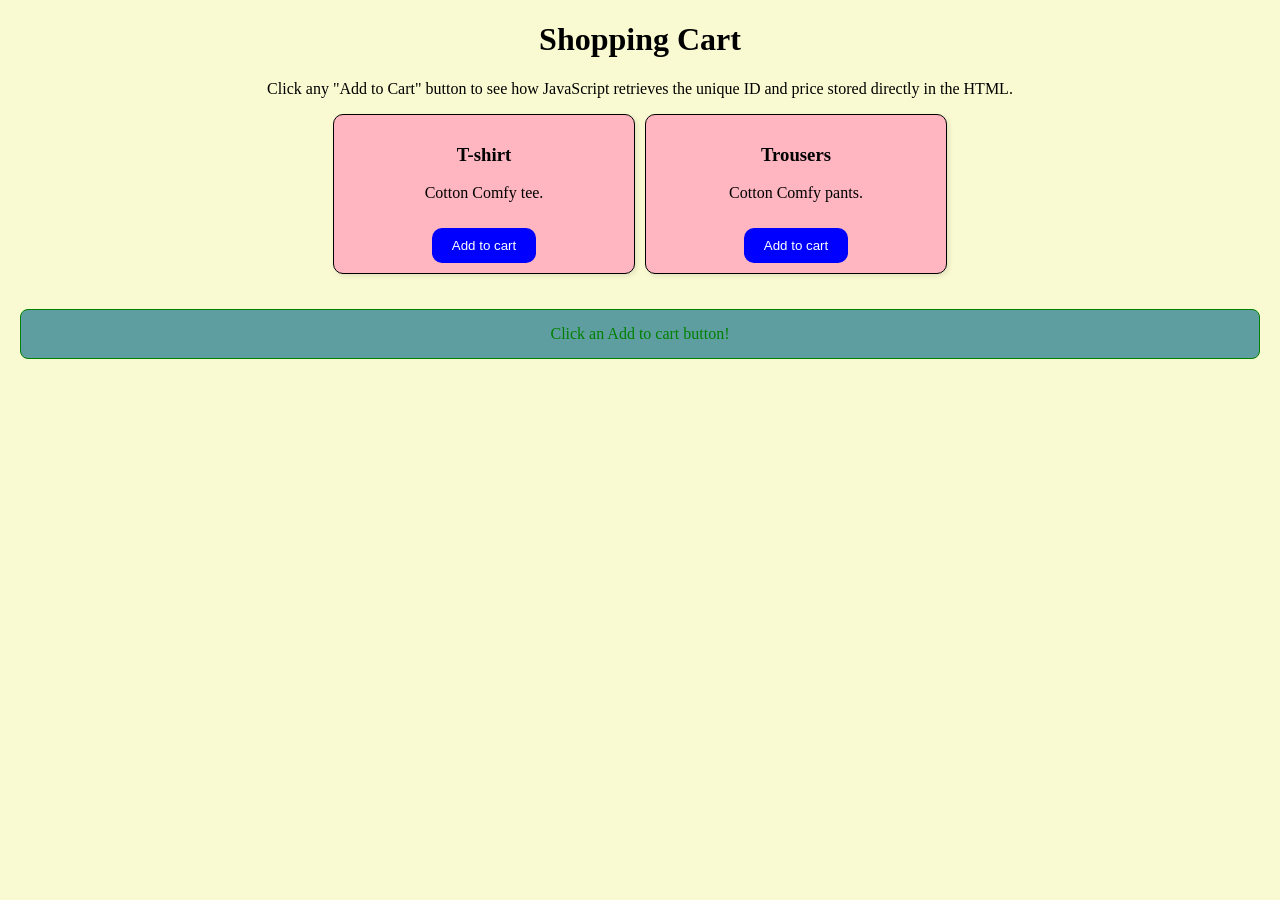
<file: custom data using dataset/index.html>
<!DOCTYPE html>
<html lang="en">
<head>
    <meta charset="UTF-8">
    <meta name="viewport" content="width=device-width, initial-scale=1.0">
    <title>Custom Data</title>
    <link rel="stylesheet" href="style.css">
</head>
<body>
    <h1>Shopping Cart</h1>
    <p>Click any "Add to Cart" button to see how JavaScript retrieves the unique ID and price stored directly in the HTML.</p>
    <section id="products">
        <div class="product-card">
            <h3>T-shirt</h3>
            <p>Cotton Comfy tee.</p>
            <button class="add-to-cart" data-product-id="A101"
            data-product-price="150.00">Add to cart</button>
        </div>
        <div class="product-card">
            <h3>Trousers</h3>
            <p>Cotton Comfy pants.</p>
            <button class="add-to-cart" data-product-id="B101"
            data-product-price="300.00">Add to cart</button>
        </div>
    </section>

    <p id="click-message">Click an Add to cart button!</p>

    <script src="index.js"></script>
</body>
</html>
</file>
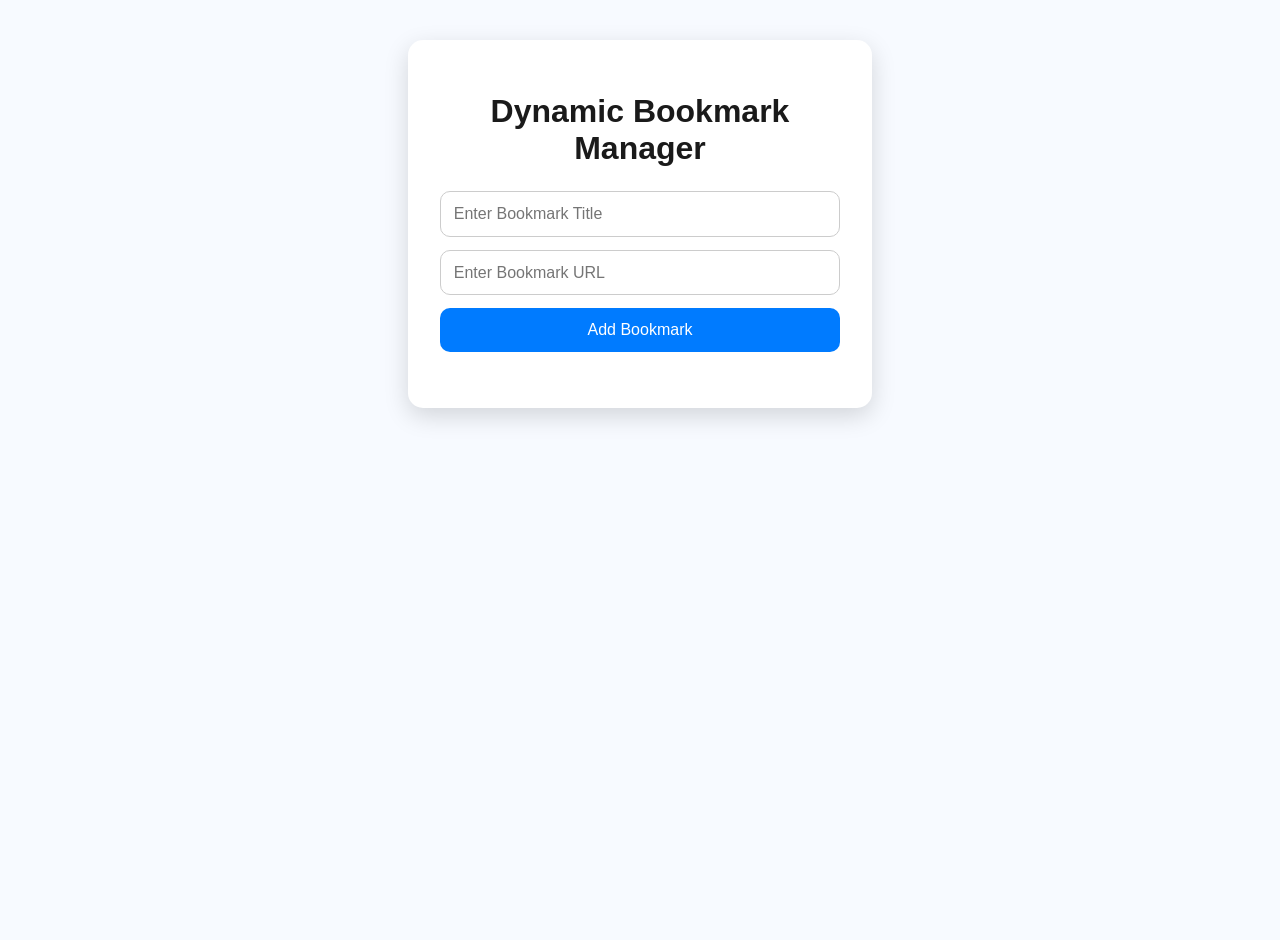
<file: dyanamic book manager/index.html>
<!DOCTYPE html>
<html lang="en">
<head>
  <meta charset="UTF-8" />
  <meta name="viewport" content="width=device-width, initial-scale=1.0" />
  <title>Dynamic Bookmark Manager</title>
  <link rel="stylesheet" href="style.css" />
</head>
<body>
  <div class="container">
    <h1>Dynamic Bookmark Manager</h1>

    <form id="bookmarkForm">
      <input type="text" id="bookmarkTitle" placeholder="Enter Bookmark Title" required />
      <input type="url" id="bookmarkURL" placeholder="Enter Bookmark URL" required />
      <button type="submit">Add Bookmark</button>
    </form>

    <ul id="bookmarkList" class="bookmark-list"></ul>
  </div>

  <script src="index.js"></script>
</body>
</html>
</file>
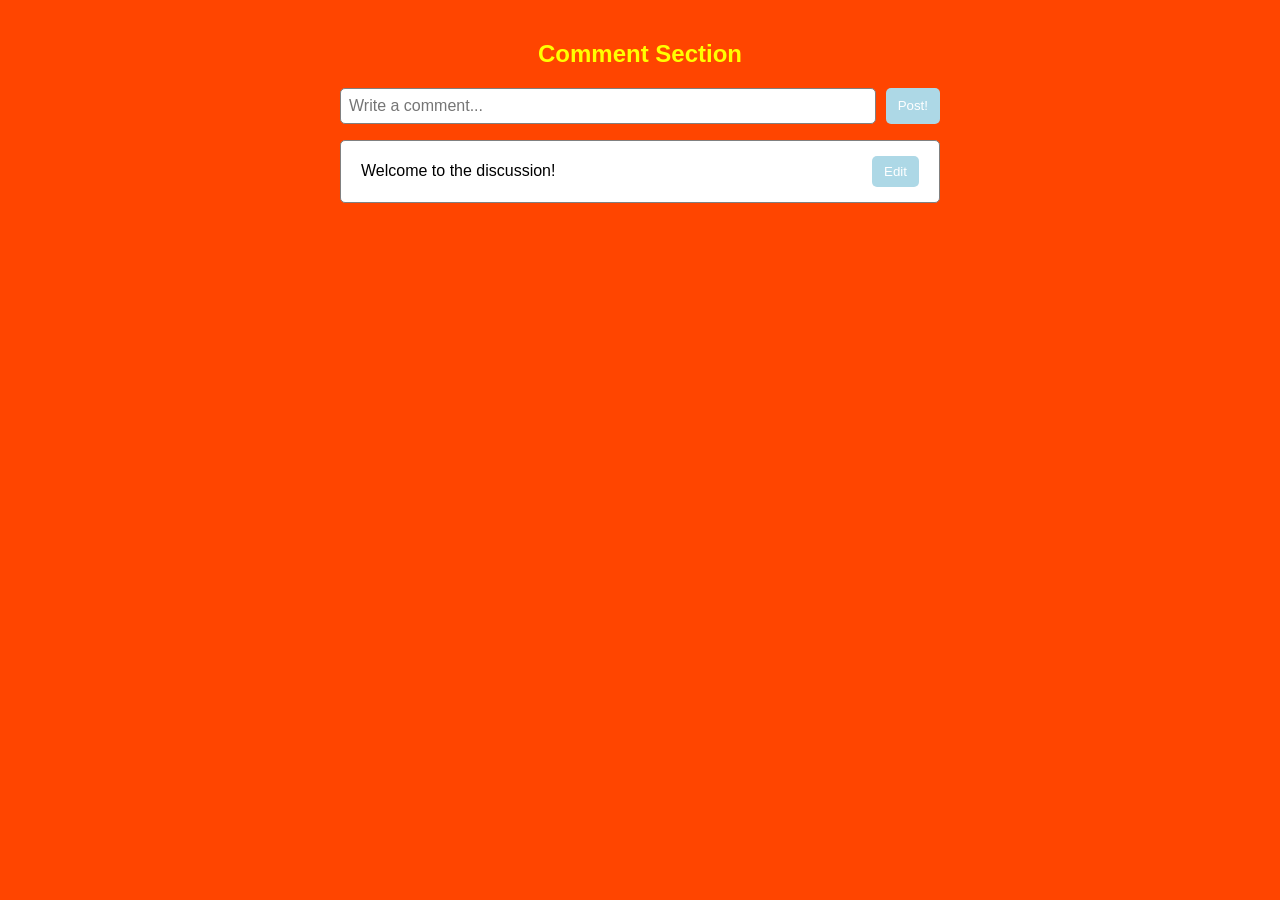
<file: dynamic comment section/index.html>
<!DOCTYPE html>
<html lang="en">
<head>
    <meta charset="UTF-8">
    <meta name="viewport" content="width=device-width, initial-scale=1.0">
    <title>Dynamic comment section</title>
    <link rel="stylesheet" href="style.css">
</head>
<body>
    <h2>Comment Section</h2>
    <form id="commentForm">
      <input type="text" id="commentInput" placeholder="Write a comment..." />
      <button type="submit">Post!</button>
    </form>

    <ul id="commentList">
        <li><span>Welcome to the discussion!</span> <button class="editBtn">Edit</button></li>
    </ul>


    <script src="index.js"></script>
</body>
</html>
</file>
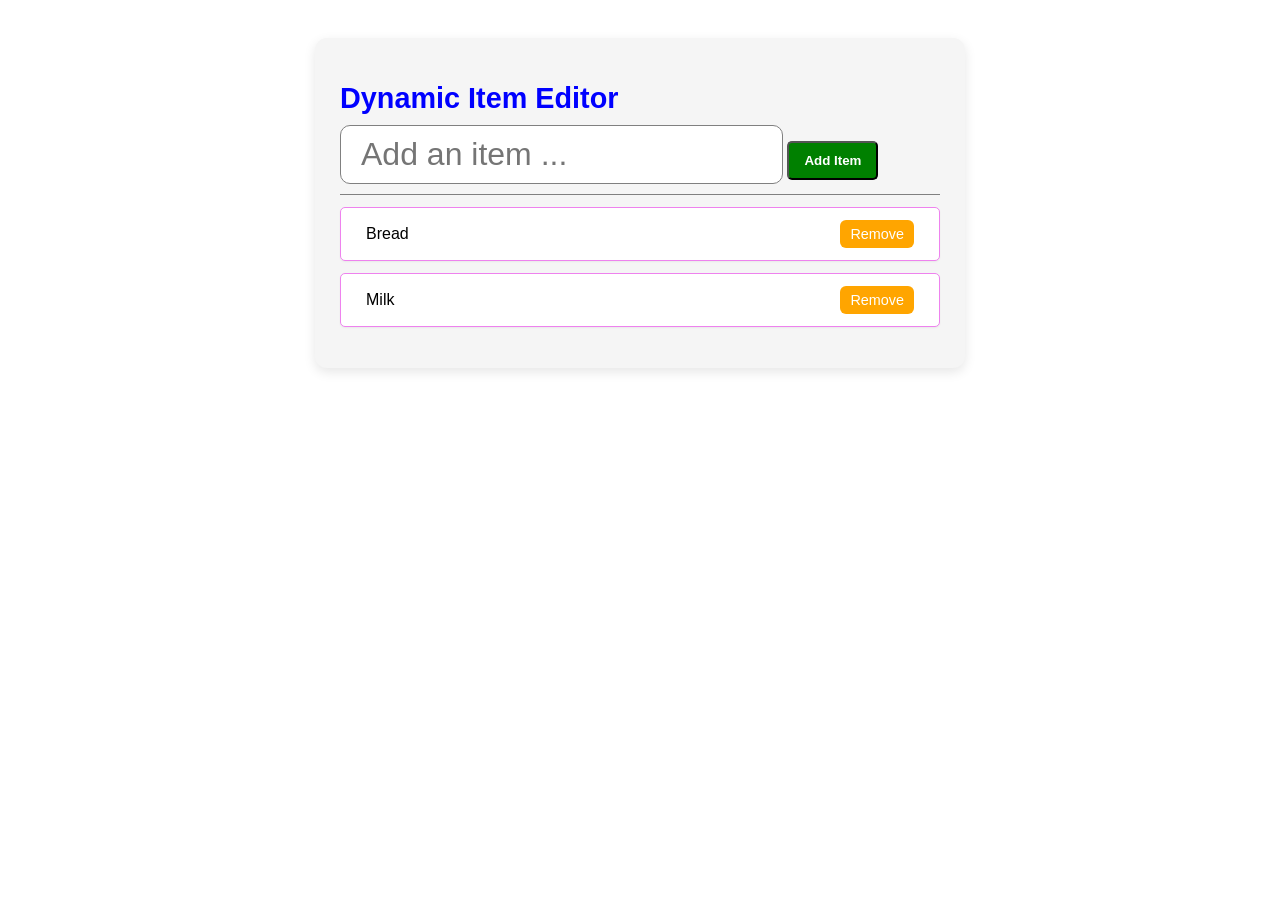
<file: dynamic item list/index.html>
<!DOCTYPE html>
<html lang="en">
<head>
    <meta charset="UTF-8">
    <meta name="viewport" content="width=device-width, initial-scale=1.0">
    <title>Dynamic item list</title>
    <link rel="stylesheet" href="style.css">
</head>
<body>
    <div class="container">
        <h1>Dynamic Item Editor</h1>
        <div id="input-group">
            <input type="text" placeholder="Add an item ..." id="new-item-input">
            <button id="add-item-btn">Add Item</button>
        </div>

        <ul id="item-list">
            <li class="item">
                Bread
                <button class="remove-btn">Remove</button>
            </li>
            <li class="item">
                Milk
                <button class="remove-btn">Remove</button>
            </li>
        </ul>
    </div>


    <script src="index.js"></script>
</body>
</html>
</file>
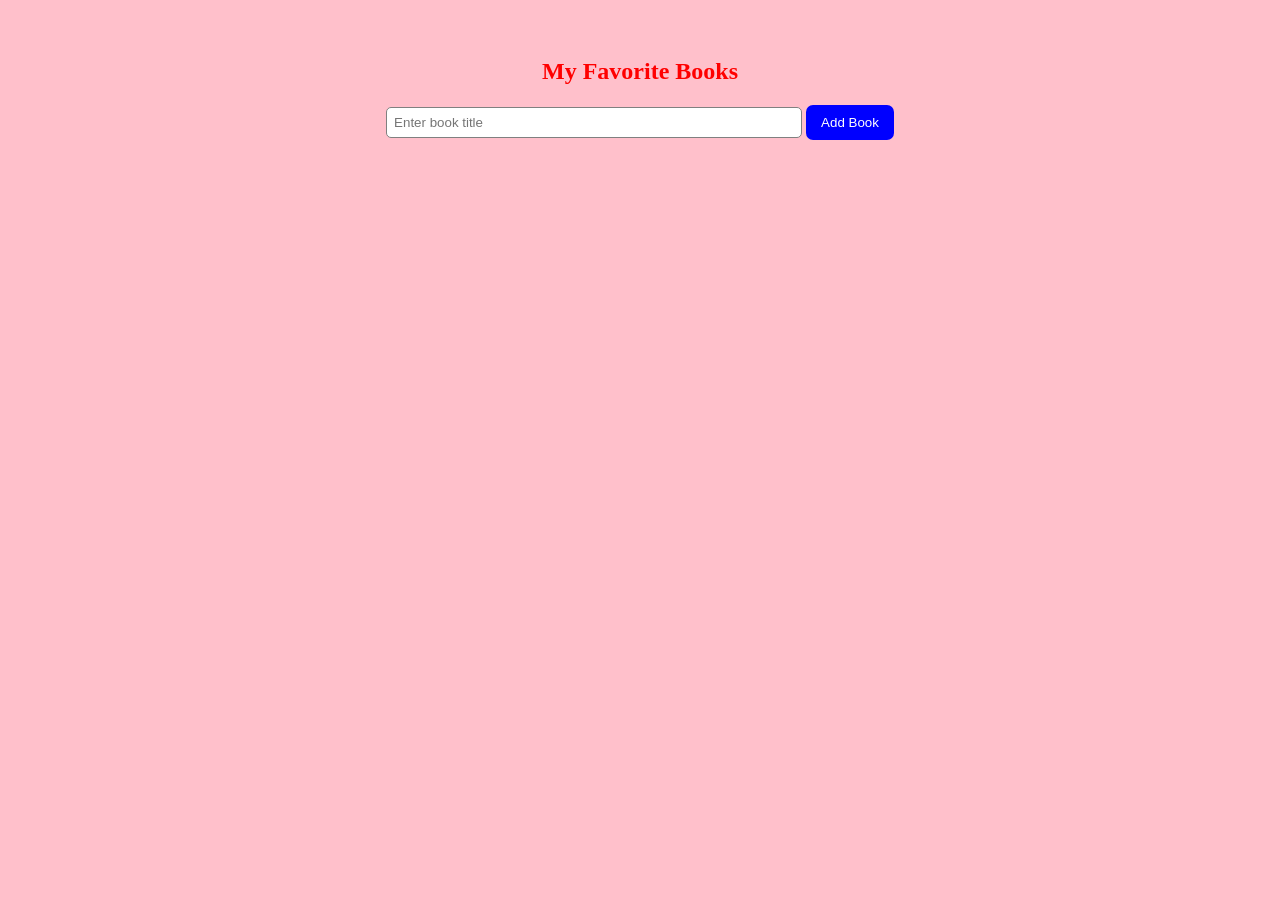
<file: Favorite Books Tracker/index.html>
<!DOCTYPE html>
<html lang="en">
<head>
    <meta charset="UTF-8">
    <meta name="viewport" content="width=device-width, initial-scale=1.0">
    <title>Favorite Books Tracker</title>
    <link rel="stylesheet" href="style.css">
</head>
<body>
    
    <h2>My Favorite Books</h2>

    <div class="form">
        <input type="text" id="book-title" placeholder="Enter book title" />
        <button id="add-btn">Add Book</button>
    </div>

    <ul id="book-list"></ul>

    <script src="index.js"></script>
</body>
</html>
</file>
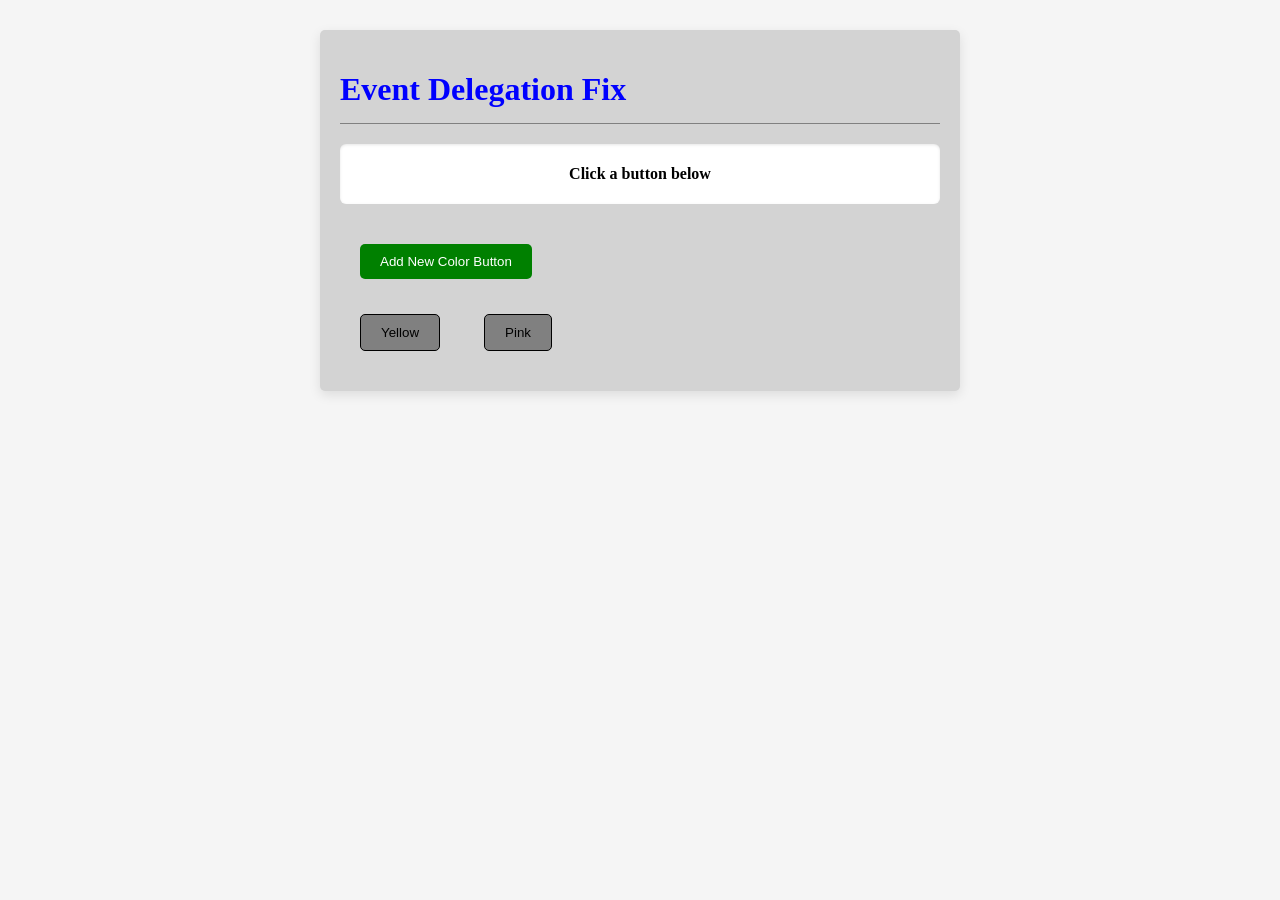
<file: fix click problem using event delegation/index.html>
<!DOCTYPE html>
<html lang="en">
<head>
    <meta charset="UTF-8">
    <meta name="viewport" content="width=device-width, initial-scale=1.0">
    <title>JS Event Delegation handling</title>
    <link rel="stylesheet" href="style.css">
</head>
<body>
    <div class="container">
      <h1>Event Delegation Fix</h1>
    <div id="display-area">
        Click a button below
    </div>
    <button id="add-new-btn" class="btn">Add New Color Button</button>
    <div id="btn-container">
        <button class="color-btn btn" data-color="yellow">Yellow</button>
        <button class="color-btn btn" data-color="pink">Pink</button>
    </div>
    </div>
   

    <script src="index.js"></script>
</body>
</html>
</file>
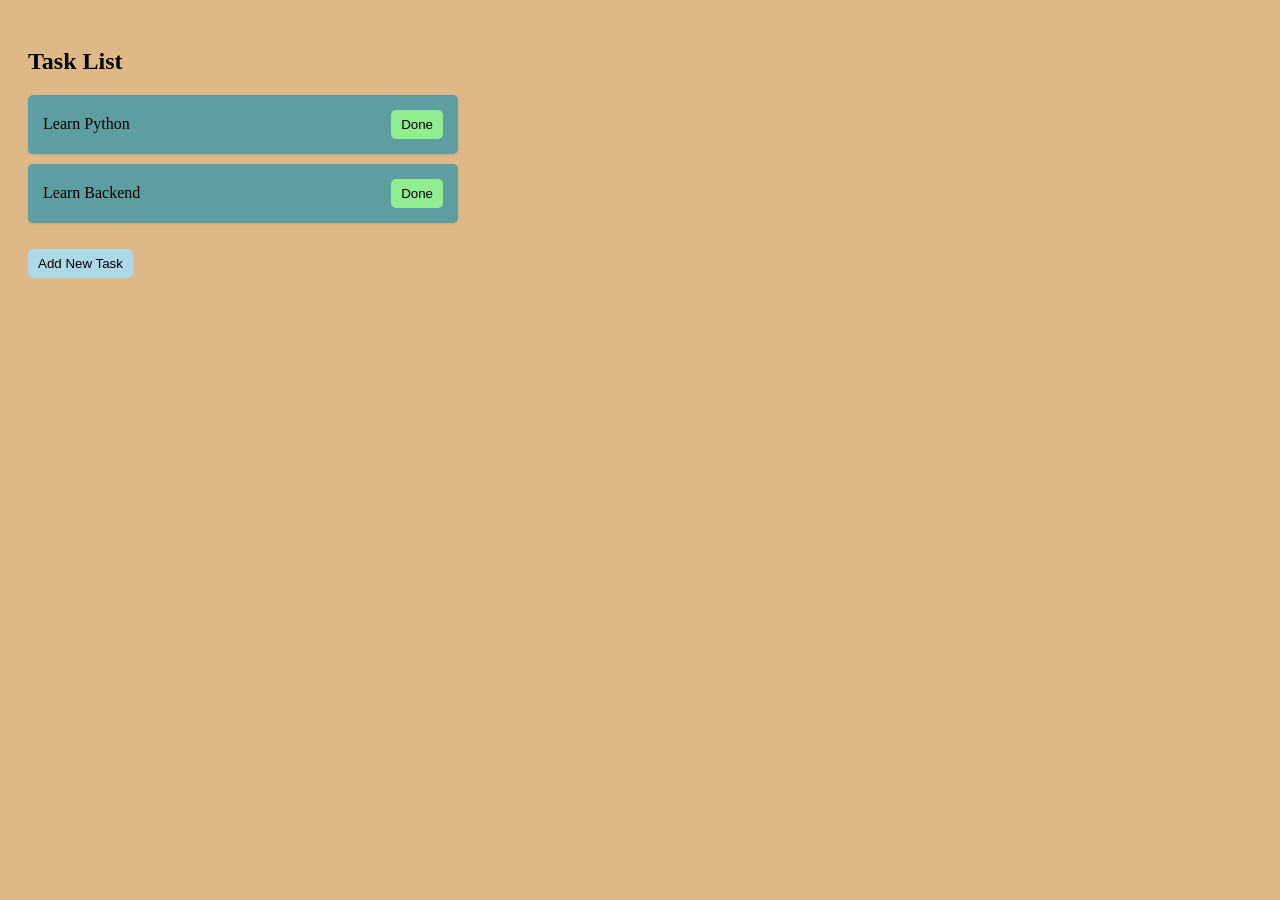
<file: missing click problem/index.html>
<!DOCTYPE html>
<html lang="en">
<head>
    <meta charset="UTF-8">
    <meta name="viewport" content="width=device-width, initial-scale=1.0">
    <title>Problem with dynamic elements and event listeners</title>
    <link rel="stylesheet" href="style.css">
</head>
<body>
    <h2>Task List</h2>

    <ul id="task-list">
        <li>Learn Python <button class="done-btn">Done</button></li>
        <li>Learn Backend <button class="done-btn">Done</button></li>
    </ul>

    <button id="add-task">Add New Task</button>
    <script src="index.js"></script>
</body>
</html>
</file>
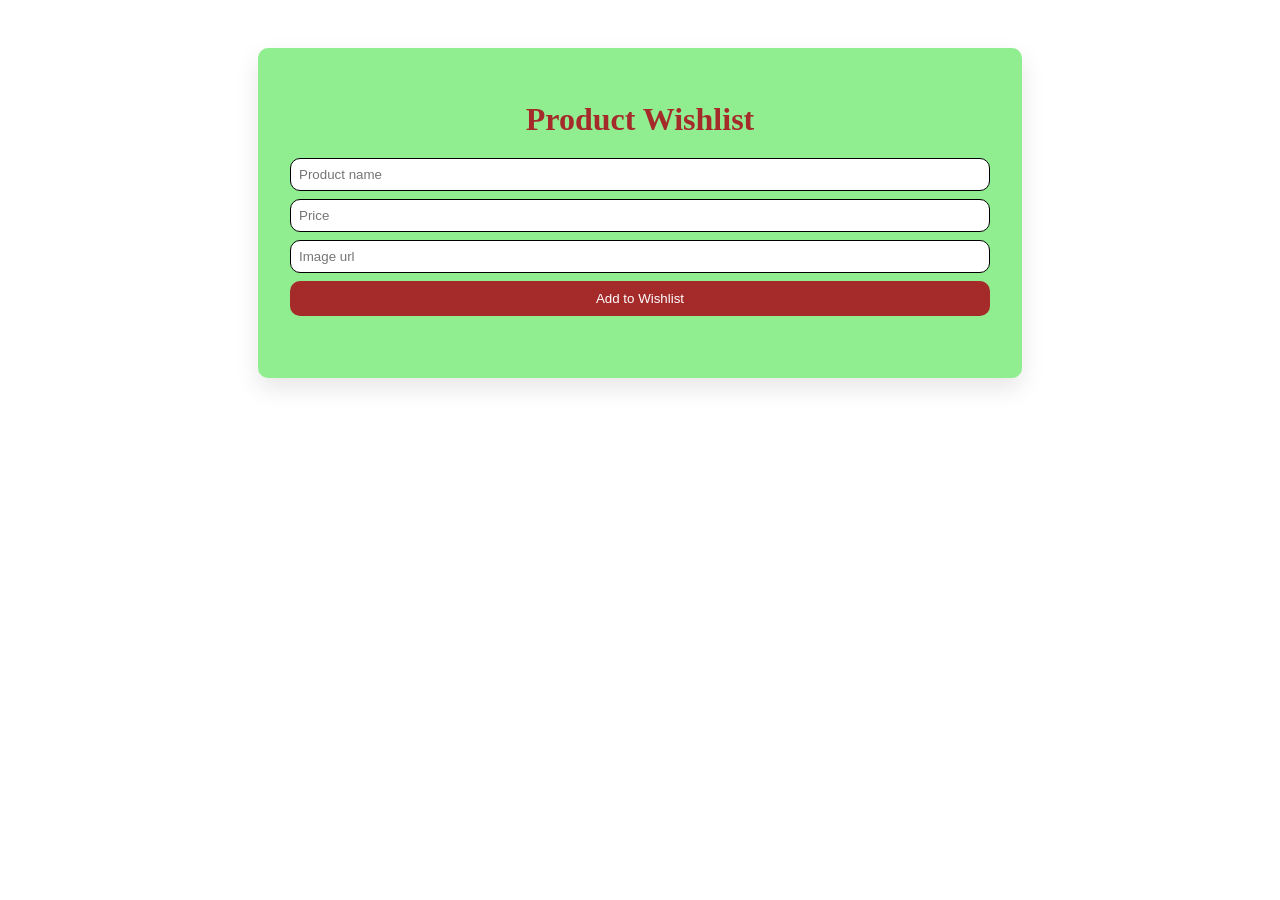
<file: Persistent Product Wishlist/index.html>
<!DOCTYPE html>
<html lang="en">
<head>
    <meta charset="UTF-8">
    <meta name="viewport" content="width=device-width, initial-scale=1.0">
    <title>Persistent Product Wishlist</title>
    <link rel="stylesheet" href="style.css">
</head>
<body>
    <div class="container">
        <h1>Product Wishlist</h1>

        <form id="productForm">
         <input type="text" id="nameInput" placeholder="Product name" required>
         <input type="number" id="priceInput" placeholder="Price" required>
         <input type="text" id="imageInput" placeholder="Image url" required>
         <button type="submit">Add to Wishlist</button>
        </form>

        <div id="wishlistContainer"></div>
    </div>

    <script src="index.js"></script>
</body>
</html>
</file>
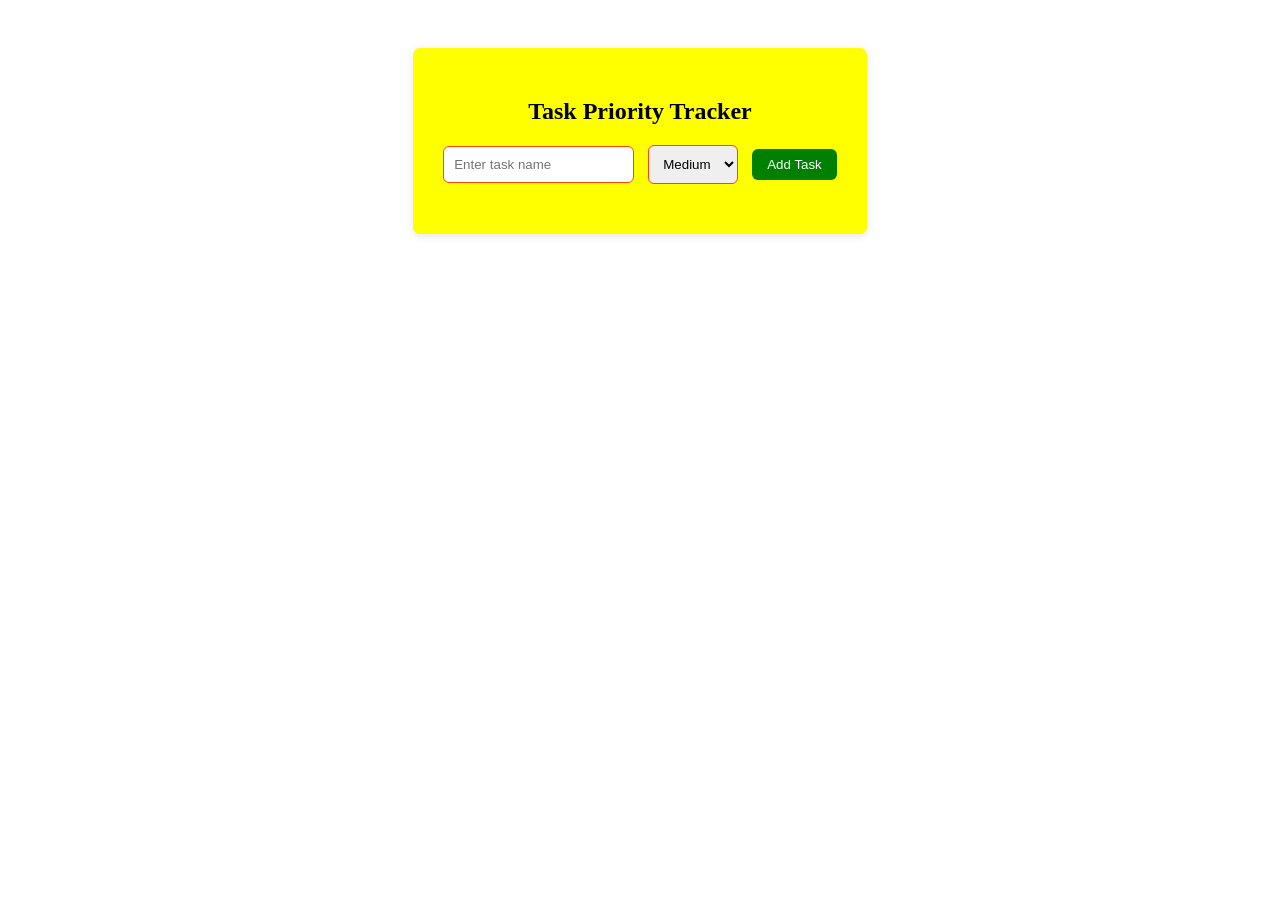
<file: Persistent Task Priority Tracker/index.html>
<!DOCTYPE html>
<html lang="en">
<head>
    <meta charset="UTF-8">
    <meta name="viewport" content="width=device-width, initial-scale=1.0">
    <title>Persistent Task Priority Tracker</title>
    <link rel="stylesheet" href="style.css">
</head>
<body>
    <div class="container">
        <h2>Task Priority Tracker</h2>

        <div class="form">
            <input type="text" id="task-input" placeholder="Enter task name">
            <select id="priority-select">
                <option value="High">High</option>
                <option value="Medium" selected>Medium</option>
                <option value="Low">Low</option>
            </select>
            <button id="add-btn">Add Task</button>
        </div>

        <ul id="task-list"></ul>
    </div>

    <script src="index.js"></script>
</body>
</html>
</file>
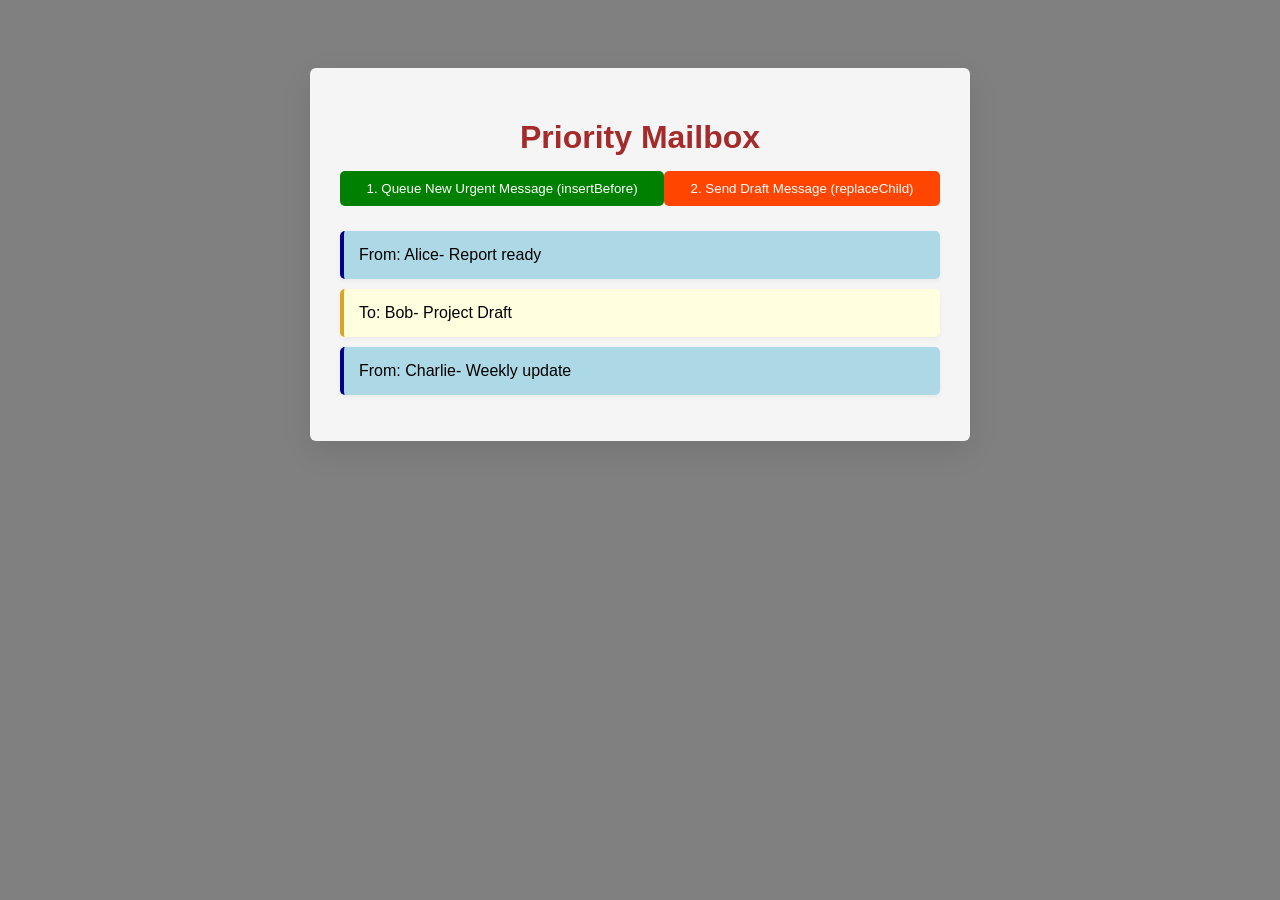
<file: priority mailbox manager/index.html>
<!DOCTYPE html>
<html lang="en">
<head>
    <meta charset="UTF-8">
    <meta name="viewport" content="width=device-width, initial-scale=1.0">
    <title>Priority Mailbox</title>
    <link rel="stylesheet" href="style.css">
</head>
<body>

    <div class="container">
        <h1>Priority Mailbox</h1>

        <div class="controls">
            <button id="insert-btn"  class="btn btn-insert">1. Queue New Urgent Message (insertBefore)</button>
            <button id="replace-btn" class="btn btn-replace">2. Send Draft Message (replaceChild)</button>
        </div>

        <ul id="message-list">
            
            <li id="msg1" class="msg status-received"><span>From: Alice</span>- Report ready</li>
            <li id="msg2" class="msg status-draft"><span>To: Bob</span>- Project Draft</li>
            <li id="msg3" class="msg status-received"><span>From: Charlie</span>- Weekly update</li>
            
        </ul>
    </div>

    <script src="index.js"></script>
</body>
</html>
</file>
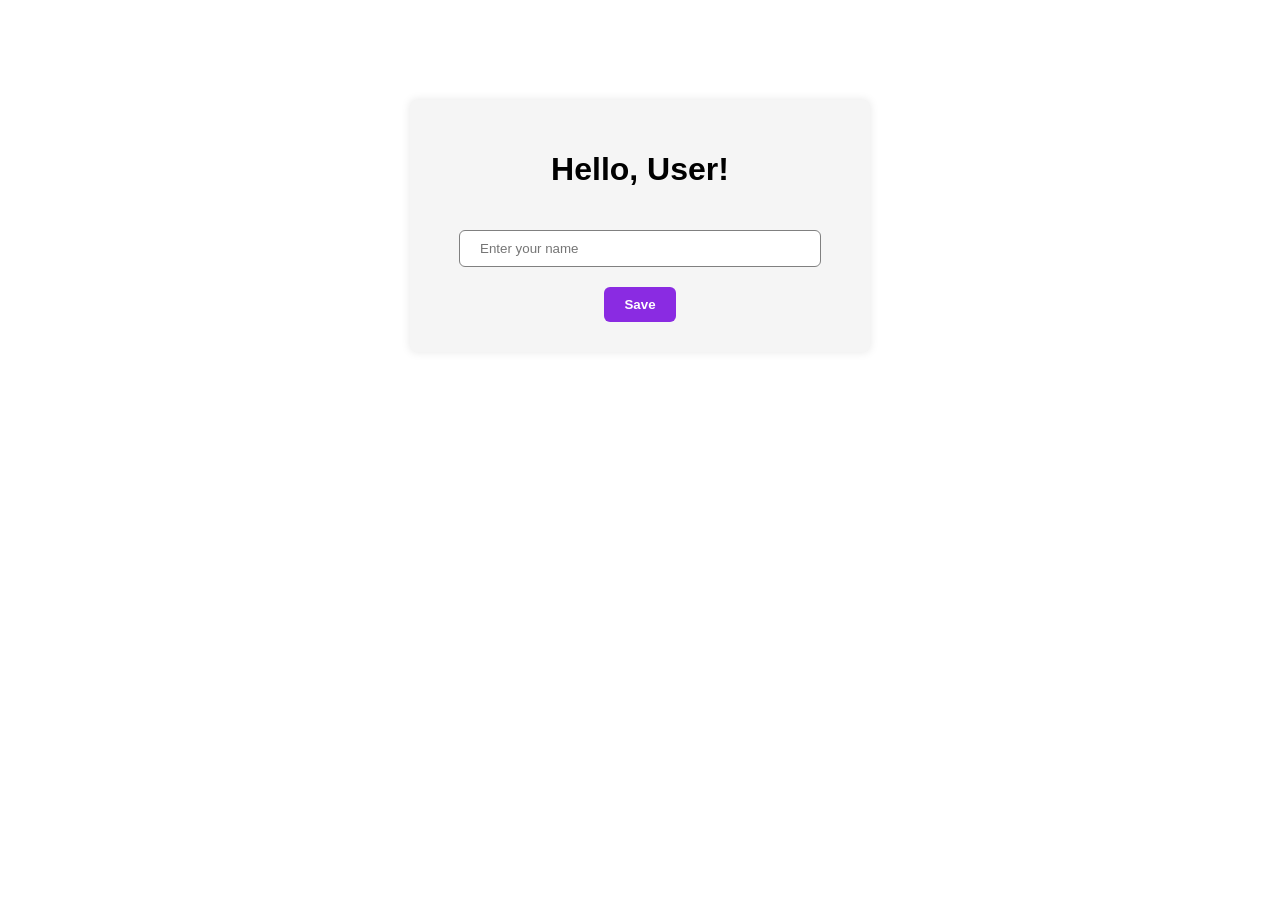
<file: Remember My Name/index.html>
<!DOCTYPE html>
<html lang="en">
<head>
    <meta charset="UTF-8">
    <meta name="viewport" content="width=device-width, initial-scale=1.0">
    <title>Remember my name- using localStorage</title>
    <link rel="stylesheet" href="style.css">
</head>
<body>
    <div class="container">
        <h1 id="greeting">Hello, User!</h1>
        <input type="text" id="name-input" placeholder="Enter your name" />
        <button id="save-btn">Save</button>
    </div>


    <script src="index.js"></script>
</body>
</html>
</file>
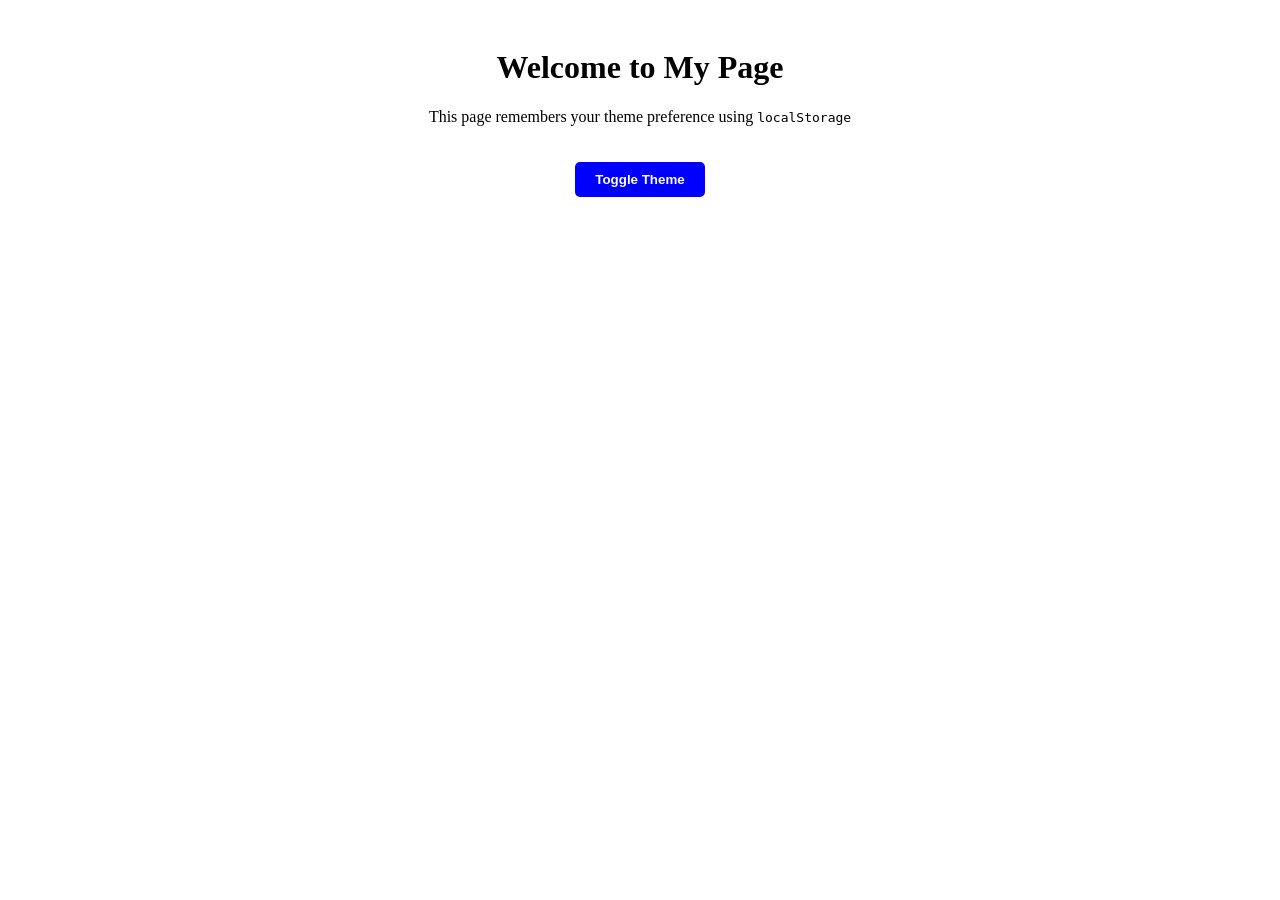
<file: Remembering User Theme with localStorage/index.html>
<!DOCTYPE html>
<html lang="en">
<head>
    <meta charset="UTF-8">
    <meta name="viewport" content="width=device-width, initial-scale=1.0">
    <title>Using localStorage- to store data in browser and use it later</title>
    <link rel="stylesheet" href="style.css">
</head>
<body>
    <div class="container">
        <h1>Welcome to My Page</h1>
        <p>This page remembers your theme preference using <code>localStorage</code></p>
        <button id="toggle-theme">Toggle Theme</button>
    </div>


    <script src="index.js"></script>
</body>
</html>
</file>
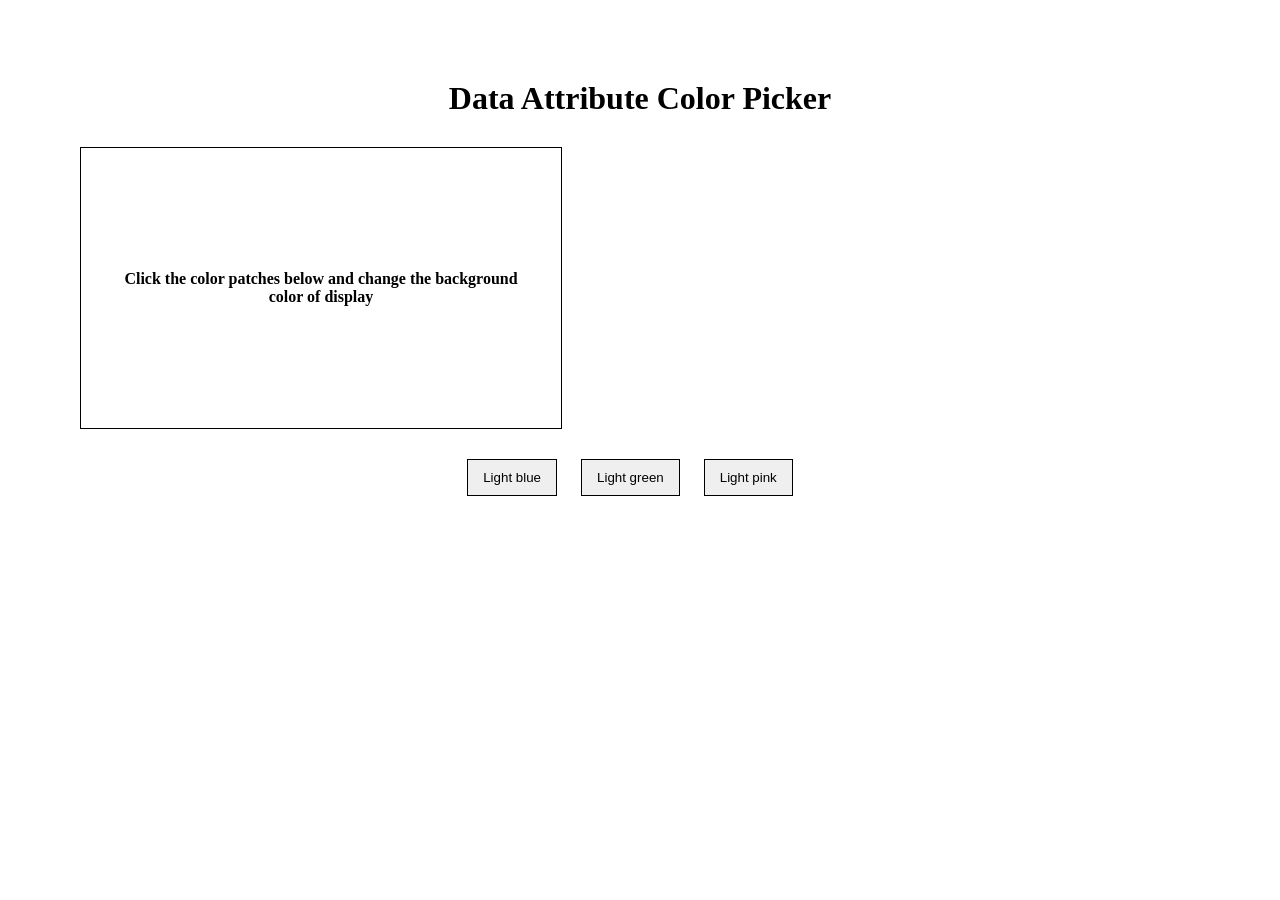
<file: simple color picker/index.html>
<!DOCTYPE html>
<html lang="en">
<head>
    <meta charset="UTF-8">
    <meta name="viewport" content="width=device-width, initial-scale=1.0">
    <title>Color Picker</title>
    <link rel="stylesheet" href="style.css" class="css">
</head>
<body>
    <h1>Data Attribute Color Picker</h1>

    <div id="color-display">
        Click the color patches below and change the background color of display
    </div>
    
    <div id="color-options">
        <button data-color="lightblue">Light blue</button>
        <button data-color="lightgreen">Light green</button>
        <button data-color="lightpink">Light pink</button>
    </div>

    <script src="index.js"></script>
</body>
</html>
</file>
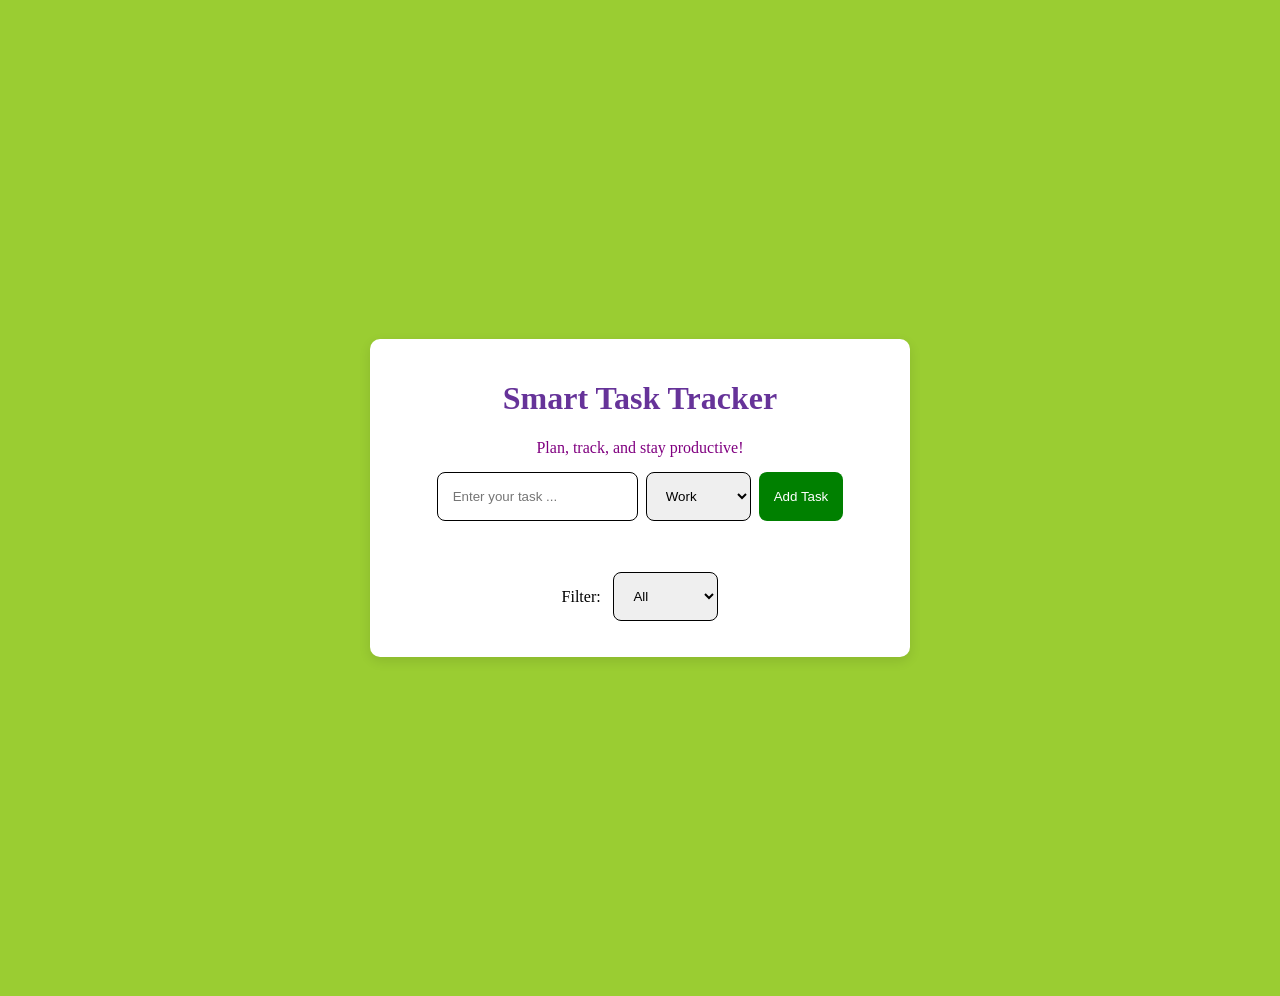
<file: Smart Task Tracker/index.html>
<!DOCTYPE html>
<html lang="en">
<head>
    <meta charset="UTF-8">
    <meta name="viewport" content="width=device-width, initial-scale=1.0">
    <title>Smart Task Tracker</title>
    <link rel="stylesheet" href="style.css">
</head>
<body>
    <div class="app">
        <h1>Smart Task Tracker</h1>
        <p class="subtitle">Plan, track, and stay productive!</p>

        <!-- task form -->
         <form id="task-form">
            <input type="text" id="task-input" placeholder="Enter your task ..." />
            <select name="" id="task-category">
                <option value="Work">Work</option>
                <option value="Personal">Personal</option>
                <option value="Study">Study</option>
            </select>
            <button type="submit">Add Task</button>
         </form>

         <!-- feedback message -->
          <p id="message" class="message"></p>

          <!-- filter section -->
           <div class="filter">
            <label for="filter-category">Filter:</label>
            <select id="filter-category">
                <option value="All">All</option>
                <option value="Work">Work</option>
                <option value="Personal">Personal</option>
                <option value="Study">Study</option>
            </select>
           </div>

           <!-- Task-list -->
            <ul id="task-list" class="task-list"></ul>
    </div>



    <script src="index.js"></script>
</body>
</html>
</file>
<file: custom data using dataset/style.css>
body{
    background-color: lightgoldenrodyellow;
    text-align: center;
    margin: 20px;
    font-family: 'Times New Roman', Times, serif;
}

#products
{
    display:flex;
    margin-bottom: 20px;
    gap: 10px;
    justify-content: center;
}

.product-card
{
    padding: 10px 25px;
    border: 1px solid black;
    border-radius: 10px;
    width: 250px;
    box-shadow: 2px 2px 5px rgba(0, 0, 0, 0.1);
    background-color: lightpink;
    margin-bottom: 15px;
}

.add-to-cart{
    border-radius: 10px;
    border: none;
    background-color: blue;
    color:white;
    padding: 10px 20px;
    cursor: pointer;
    margin-top: 10px;
    transition: background-color 0.3s;

}

.add-to-cart:hover
{
    background-color: lightblue;
}

.add-to-cart[data-status="added"]{
 background-color: #28a745;
    cursor: default;
    font-weight: bold;
}

#click-message
{
    background-color: cadetblue;
    border:1px solid green;
    border-radius: 8px;
    padding: 15px;
    color: green;
}
</file>
<file: dyanamic book manager/style.css>
body {
    font-family: "Poppins", sans-serif;
    background: #f7faff;
    display: flex;
    justify-content: center;
    align-items: flex-start;
    min-height: 100vh;
    margin: 0;
    padding-top: 40px;
  }
  
  .container {
    background: #ffffff;
    padding: 2rem;
    border-radius: 15px;
    box-shadow: 0 8px 25px rgba(0, 0, 0, 0.15);
    width: 400px;
  }
  
  h1 {
    text-align: center;
    color: #1a1a1a;
    margin-bottom: 1.5rem;
  }
  
  form {
    display: flex;
    flex-direction: column;
    gap: 0.8rem;
  }
  
  input {
    padding: 0.8rem;
    border: 1px solid #ccc;
    border-radius: 10px;
    font-size: 1rem;
  }
  
  button {
    background: #007bff;
    color: white;
    border: none;
    padding: 0.8rem;
    font-size: 1rem;
    border-radius: 10px;
    cursor: pointer;
    transition: 0.3s ease;
  }
  
  button:hover {
    background: #0056b3;
  }
  
  .bookmark-list {
    list-style: none;
    margin-top: 1.5rem;
    padding: 0;
  }
  
  .bookmark-item {
    background: #f1f6ff;
    margin-bottom: 0.8rem;
    padding: 0.8rem;
    border-radius: 10px;
    display: flex;
    justify-content: space-between;
    align-items: center;
    transition: 0.3s ease;
  }
  
  .bookmark-item a {
    color: #007bff;
    text-decoration: none;
    font-weight: 500;
  }
  
  .bookmark-item a:hover {
    text-decoration: underline;
  }
  
  .delete-btn {
    background: #ff4d4d;
    color: white;
    border: none;
    padding: 0.5rem 0.8rem;
    border-radius: 8px;
    cursor: pointer;
    font-size: 0.85rem;
    transition: 0.3s ease;
  }
  
  .delete-btn:hover {
    background: #e60000;
  }
</file>
<file: dynamic comment section/style.css>
body{
    font-family: Arial, Helvetica, sans-serif;
    background-color: orangered;
    max-width: 600px;
    padding: 20px;
    margin: auto;
}

h2
{
    text-align: center;
    color: yellow;
}

form{
    display: flex;
    justify-content: space-between;
    margin-bottom: 15px;
}

input{
    border: 1px solid grey;
    border-radius: 5px;
    margin-right:10px;
    padding: 8px;
    flex: 1;
    font-size: 16px;
}

button
{
    border-radius: 5px;
    background-color: lightblue;
    color: white;
    padding: 8px 12px;
    border: none;
    cursor: pointer;
}

button:hover{
    background-color: blue;
}

ul
{
    list-style: none;
    padding:0;
}

li{
    background-color: white;
    color: black;
    border: 1px solid grey;
    border-radius: 5px;
    padding: 15px 20px;
    margin-bottom: 10px;
    display:flex;
    align-items: center;
    justify-content: space-between;
}

  .edit-input {
    flex: 1;
    margin-right: 10px;
  }
</file>
<file: dynamic item list/style.css>
body{
    background-color: white;
    font-family: 'Gill Sans', 'Gill Sans MT', Calibri, 'Trebuchet MS', sans-serif;
    padding: 30px;
    color: black;
}

.container{
    max-width: 600px;
    margin: 0 auto;
    padding: 25px;
    background-color: whitesmoke;
    border-radius: 12px;
    box-shadow: 0 4px 12px rgba(0,0,0, 0.1);
}

h1{
    color: blue;
    font-size: 1.8em;
    margin-bottom: 10px;
}

.input-group{
   display: flex;
   gap: 10px;
   margin: 25px;
}

#new-item-input{
    flex-grow:1;
    padding: 10px 20px;
    border: 1px solid grey;
    border-radius: 10px;
    font-size: 2em;
}

#add-item-btn{
    background-color: green;
    color: white;
    border-radius: 5px;
    padding: 10px 15px;
    cursor: pointer;
    font-weight: 600;
    transition: background-color 0.2s;
}

#add-item-btn:hover{
    background-color: lightgreen;
}

#item-list
{
  list-style: none;
  padding: 0;
  margin-top: 10px;
  border-top:1px solid grey;
}

.item
{
    background-color: white;
    padding: 12px 25px;
    margin-top: 12px;
    border: 1px solid violet;
    border-radius: 5px;
    display: flex;
    justify-content: space-between;
    align-items: center;
    box-shadow: 0 1px 2px rgba(0,0,0, 0.05);
}

.remove-btn
{
    background-color: orange;
    color: white;
    padding: 6px 10px;
    border-radius: 6px;
    cursor: pointer;
    font-size: 0.9em;
    border: none;
    transition: background-color 0.2s;
}

.remove-btn:hover{
    background-color: red;
}
</file>
<file: Favorite Books Tracker/style.css>
body{
    font-family: Georgia, 'Times New Roman', Times, serif;
    text-align: center;
    background-color: pink;
    padding: 30px;
}

h2{
    color: red;
}

.form{
    margin-bottom: 20px;
}

input{
    border: 1px solid grey;
    border-radius: 5px;
    width: 400px;
    padding: 7px;
}

button
{
    padding: 10px 15px;
    color: white;
    background-color: blue;
    border: none;
    border-radius: 7px;
    cursor: pointer;

}

ul{
    list-style: none;
    padding: 0;
}
</file>
<file: fix click problem using event delegation/style.css>
body
{
    background-color: whitesmoke;
    padding: 30px;
    margin: 0;
    font-family: 'Times New Roman', Times, serif;
    color: black;
}

.container
{
    max-width: 600px;
    padding: 20px;
    margin: 0 auto;
     box-shadow: 0 4px 12px rgba(0, 0, 0, 0.1);
     border-radius: 5px;
     background-color: lightgray;

}

h1{
    color: blue;
    margin-bottom: 10px;
    padding-bottom: 15px;
    border-bottom: 1px solid grey;
}

#display-area{
    border-radius: 6px;
    align-items: center;
      box-shadow: inset 0 1px 3px rgba(0, 0, 0, 0.1);
     background-color: white;
     width: 100%;
     margin: 20px 0;
     height: 60px;
     font-weight: bold;
     justify-content: center;
     transition: background-color 0.3s ease-in-out;
     display: flex;
}

#add-new-btn{
    color: white;
    background-color: green;
    margin-bottom: 15px;

}

.btn{
    border-radius: 5px;
    font-weight: 500px;
    margin: 20px;
    padding: 10px 20px;
    border: none;
     transition: opacity 0.2s, transform 0.1s;
     cursor: pointer;
}

.btn:active {
    transform: scale(0.98);
}

.color-btn{
    background-color: grey;
    color: black;
    border: 1px solid black;
}
</file>
<file: missing click problem/style.css>
body {
    font-family: Cambria, Cochin, Georgia, Times, 'Times New Roman', serif;
    background-color: burlywood;
    padding: 20px;
}

h1{
    color: brown;
}

ul{
    list-style: none;
    padding: 0;
}

li{
    margin-bottom: 10px;
    padding: 15px;
    border-radius: 5px;
    background-color: cadetblue;
    justify-content: space-between;
    align-items: center;
    display: flex;
    max-width: 400px;
    box-shadow: 0 1px 3px rgba(0,0,0,0.1);
}

button
{
    background-color: lightgreen;
    border: none;
    cursor: pointer;
    padding: 7px 10px;
    border-radius: 5px;
    color: black;
}

button:hover{
    background-color: green;
}

#add-task{
    margin-top: 10px;
    background-color: lightblue;
}

#add-task:hover{
    background-color: blue;
}
</file>
<file: Persistent Product Wishlist/style.css>
body{
    background-color: white;
    padding: 40px 0;
    font-family: 'Times New Roman', Times, serif;
    justify-content: center;
    display: flex;
}

.container
{
    background-color: lightgreen;
    width: 700px;
    padding: 2rem;
    border-radius: 10px;
    box-shadow: 0 10px 25px rgba(0,0,0,0.1);
}

h1
{
    color: brown;
    text-align: center;
    margin-bottom: 20px;
}

form{
    display: flex;
    flex-direction: column;
    gap: 0.5rem;
    margin-bottom: 30px;
}

input{
    border:1px solid black;
    border-radius: 10px;
    padding: 0.5rem;
}

button{
    cursor: pointer;
    border:none;
    border-radius: 10px;
    color: white;
    background-color: brown;
    padding: 0.6rem;
}

#wishlistContainer{
    display: flex;
    flex-direction: column;
    gap: 1.5rem;
}

.product-card{
    display: flex;
    border-radius: 10px;
    box-shadow: 0 6px 15px rgba(0,0,0,0.8);
    align-items: center;
    padding: 1.5rem;
    background-color: green;
}

.product-card img{
width: 100px;
height: 100px;
object-fit: cover;
border-radius: 10px;
margin-right: 1rem;
}

.product-card .info {
    flex-grow: 1;
}

.product-card .info p{
    margin: 0.2rem 0;
}

.delete-btn{
    top: 10px;
    right: 10px;
    border:none;
    border-radius: 10px;
    color: white;
    background-color: red;
    cursor: pointer;
    padding: 0.3rem 0.5rem;
}
</file>
<file: Persistent Task Priority Tracker/style.css>
body{
    font-family: 'Times New Roman', Times, serif;
    background-color: white;
    padding: 40px;
    text-align: center;
}

.container
{
    background-color: yellow;
    padding: 30px;
    border-radius: 7px;
     display: inline-block;
    box-shadow: 0 2px 10px rgba(0,0,0, 0.1);
}

h2{
    margin-bottom: 20px;
}

.form input, .form select{
    padding: 10px;
    margin-right: 10px;
    border: 1px solid orangered;
    border-radius: 6px;
}

button{
    padding: 8px 15px;
    background-color: green;
    color: white;
    border: none;
    border-radius: 6px;
    cursor: pointer;
}

ul{
    list-style: none;
    padding: 0;
    margin-top: 20px;
}

li{
    background-color: blueviolet;
    margin: 10px 0;
    padding: 10px 15px;
    border-radius: 6px;
    text-align: left;
    display: flex;
    justify-content: space-between;
}
</file>
<file: priority mailbox manager/style.css>
body{
    font-family: Arial, Helvetica, sans-serif;
    background-color: grey;
    display: flex;
    padding-top: 40px;
    justify-content: center;
}

.container
{
    margin-top: 20px;
    background-color: whitesmoke;
    width: 90%;
    max-width: 600px ;
    padding: 30px;
    border-radius: 6px;
    box-shadow: 0 10px 30px rgba(0,0,0,0.1);
}

h1
{
    color: brown;
    margin-bottom: 15px;
    text-align: center;
}

.controls
{
    justify-content: space-between;
    display: flex;
    margin-bottom: 25px;
    text-align: center;
}

.btn
{
    padding: 10px 16px;
    text-align: center;
    border: none;
    border-radius: 5px;
    color:white;
    cursor: pointer;
    flex-grow: 1;
    transition: background-color 0.2s;
}

.btn-insert
{
    background-color: green;
}

.btn-insert:hover
{
    background-color: lightgreen;
}

.btn-replace
{
    background-color: orangered;
}

.btn-replace:hover
{
    background-color: orange;
}

#message-list
{
    list-style: none;
    padding:0;
}

.msg
{
    border-left: 4px solid;
    padding: 15px;
    text-align: left;
    border-radius: 5px;
    margin-bottom: 10px;
    box-shadow: 0 2px 5px rgba(0, 0, 0, 0.05);
    transition: all 0.3s ease-in-out;
}

.status-received
{
    background-color: lightblue;
    border-left-color: darkblue;
}

.status-draft
{
    background-color: lightyellow;
    border-left-color: goldenrod;
}

.status-sent {
    background-color: lightgreen;
    border-left-color: green;
    font-weight: 600;
}

.status-urgent {
    background-color: lightpink;
    border-left-color: magenta;
    font-weight: bold;
    animation: pulse 1.5s infinite;
}
</file>
<file: Remember My Name/style.css>
body{
    font-family: 'Trebuchet MS', 'Lucida Sans Unicode', 'Lucida Grande', 'Lucida Sans', Arial, sans-serif;
    background-color: white;
    margin-top: 100px;
    text-align: center;
}

.container
{
    background-color: whitesmoke;
    padding: 30px;
    border-radius: 6px;
    width:400px;
    margin: auto;
    box-shadow: 0 0 10px rgba(0,0,0,0.1);
}

input{
    padding: 10px 20px;
    margin-top: 20px;
    border-radius: 6px;
    border: 1px solid grey;
    width: 80%;
}

button{
    border-radius: 6px;
    border: none;
    color: white;
    background-color: blueviolet;
    cursor: pointer;
    padding: 10px 20px;
    margin-top: 20px;
    font-weight: bold;
    
}
</file>
<file: Remembering User Theme with localStorage/style.css>
body{
    font-family: 'Times New Roman', Times, serif;
    text-align: center;
    padding-top: 20px;
     transition: background-color 0.3s ease, color 0.3s ease;
}

button{
    border:none;
    border-radius: 5px;
    color:white;
    background-color: blue;
    padding: 10px 20px;
    margin-top:20px;
    font-weight: bold;
    cursor:pointer;
}

.light{
    background-color: white;
    color: black;
}

.dark{
    background-color: #333333;
    color: white;
}
</file>
<file: simple color picker/style.css>
body{
    background-color: white;
    text-align: center;
    justify-content: center;
    margin: 80px;
}

#color-display{
    border: 1px solid black;
    width: 400px;
    height: 200px;
    align-items: center;
    font-weight: bold;
    margin: 30px 0;
    padding: 40px;
    display: flex;
    transition: background-color 0.3s;

}

#color-options button{
    padding: 10px 15px;
    margin-right: 20px;
    border: 1px solid black;
    cursor: pointer;
}
</file>
<file: Smart Task Tracker/style.css>
body{
    background-color: yellowgreen;
    font-family: 'Times New Roman', Times, serif;
    padding: 40px;
    align-items: center;
    justify-content: center;
    min-height: 100vh;
    color: black;
    display: flex;
}

.app{
    background-color: white;
    border-radius: 10px;
    box-shadow: 0 4px 12px rgba(0,0,0,0.1);
    padding: 20px;
    width: 100%;
    max-width: 500px;
}

h1{
    color:rebeccapurple;
    text-align: center;
}

.subtitle{
    color:purple;
    margin-bottom: 15px;
    text-align: center;
}


form{
    display: flex;
    margin-bottom: 10px;
    justify-content: center;
    gap: 0.5rem;
}

input, select, button{
    padding: 15px;
    border-radius: 8px;
    border: 1px solid black;
}

button{
    background-color: green;
    color: white;
    cursor: pointer;
    transition: background 0.2s;
    border: none;
}

button:hover{
    background-color: lightgreen;
}

.message{
    color: red;
    text-align: center;
    min-height: 1.2rem;
    font-weight: bold;
}

.filter
{
    justify-content: center;
    align-items: center;
    display: flex;
    gap: 0.8rem;
    margin-bottom: 10px;
}

.task-list
{
    list-style: none;
    padding: 0;
}

.task{
    background-color: tan;
    padding: 20px;
    border-radius: 10px;
    justify-content: center;
    align-items: center;
    display: flex;
    margin-bottom: 15px;

}

.task.done{
   background:blue;
   text-decoration: line-through;
}


.task button{
   background: none;
   cursor: pointer;
   border: none;
   font-size: 1rem;
}

.task button:hover{
    opacity: 0.8;
}
</file>
